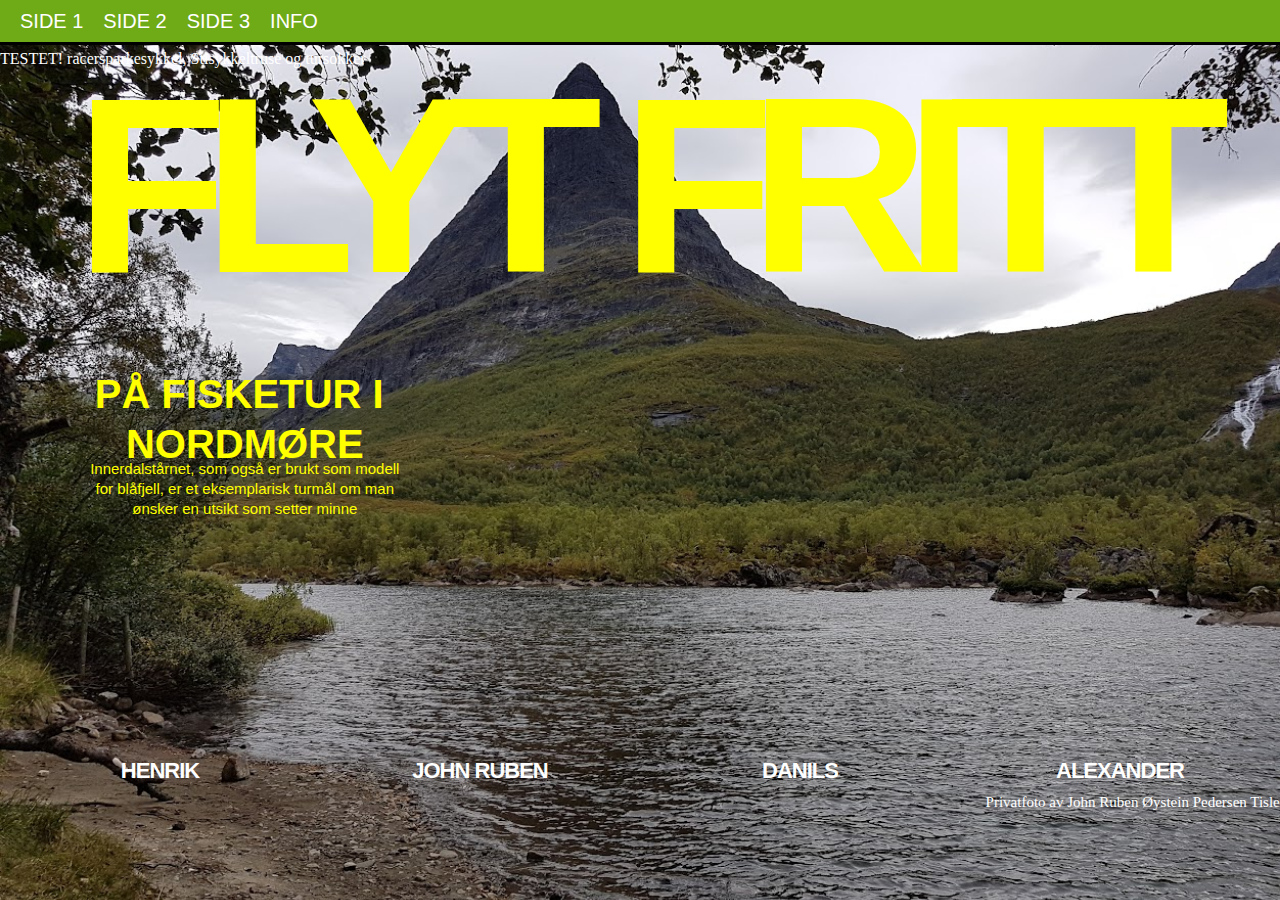
<file: index.html>
<!DOCTYPE html>
<html lang="en">
<head>
    <meta charset="UTF-8">
    <meta http-equiv="X-UA-Compatible" content="IE=edge">
    <meta name="viewport" content="width=device-width, initial-scale=1.0">
    <title>Document</title>
    <link rel="stylesheet" href="stylesheet.css">
</head>
<header style="margin-bottom: 50px;">
    <div class="navbar"> 
        <div class="navbartxt">
            <a>SIDE 1</a>
            <a href="side2.html">SIDE 2</a>
            <a href="side3.html">SIDE 3</a>
            <a href="omoss.html">INFO</a>
        </div>
    </div>
   
</header>
<body class="body1">
    
<p id="txttop">TESTET! racersparkesykkel, Stisykkeltruse og tursokker</p>
<div><h1 id="tittel">FLYT FRITT</h1></div>
<div id="Side"><a href="side2.html" style="color: yellow; text-decoration: none; background-color: none;"><p><b>PÅ FISKETUR I NORDMØRE</b></p></a>
<p id="foto">
    Innerdalstårnet, som også er brukt som modell for blåfjell, er et eksemplarisk turmål om man ønsker en utsikt som setter minne
</p>
</div>

<footer class="row">
    <div class="tooltip"><a href="omoss.html" class="Link"><h2>HENRIK</h2></a><p class="tooltiptext">Henrik Fryjordet Wiik<br>s374951<br>Email: s374951@oslomet.no</p></div>
    <div class="tooltip"><a href="omoss.html" class="Link"><h2>JOHN RUBEN</h2></a><p class="tooltiptext">John Ruben Øystein Pedersen Tislevoll<br>s374941<br>Email: s374941@oslomet.no</p></div>
    <div class="tooltip"><a href="omoss.html" class="Link"><h2>DANILS</h2></a><p class="tooltiptext">Danils Trofimovs<br>s374922<br>Email: s374922@oslomet.no</p></div>
    <div class="tooltip"><a href="omoss.html" class="Link"><h2>ALEXANDER</h2></a><p class="tooltiptext">Alexander Paulsen<br>s364573<br>Email: s364573@oslomet.no</p></div>
    <p id="FT">Privatfoto av John Ruben Øystein Pedersen Tislevoll</p>
</footer>
</body>

</html>
</file>
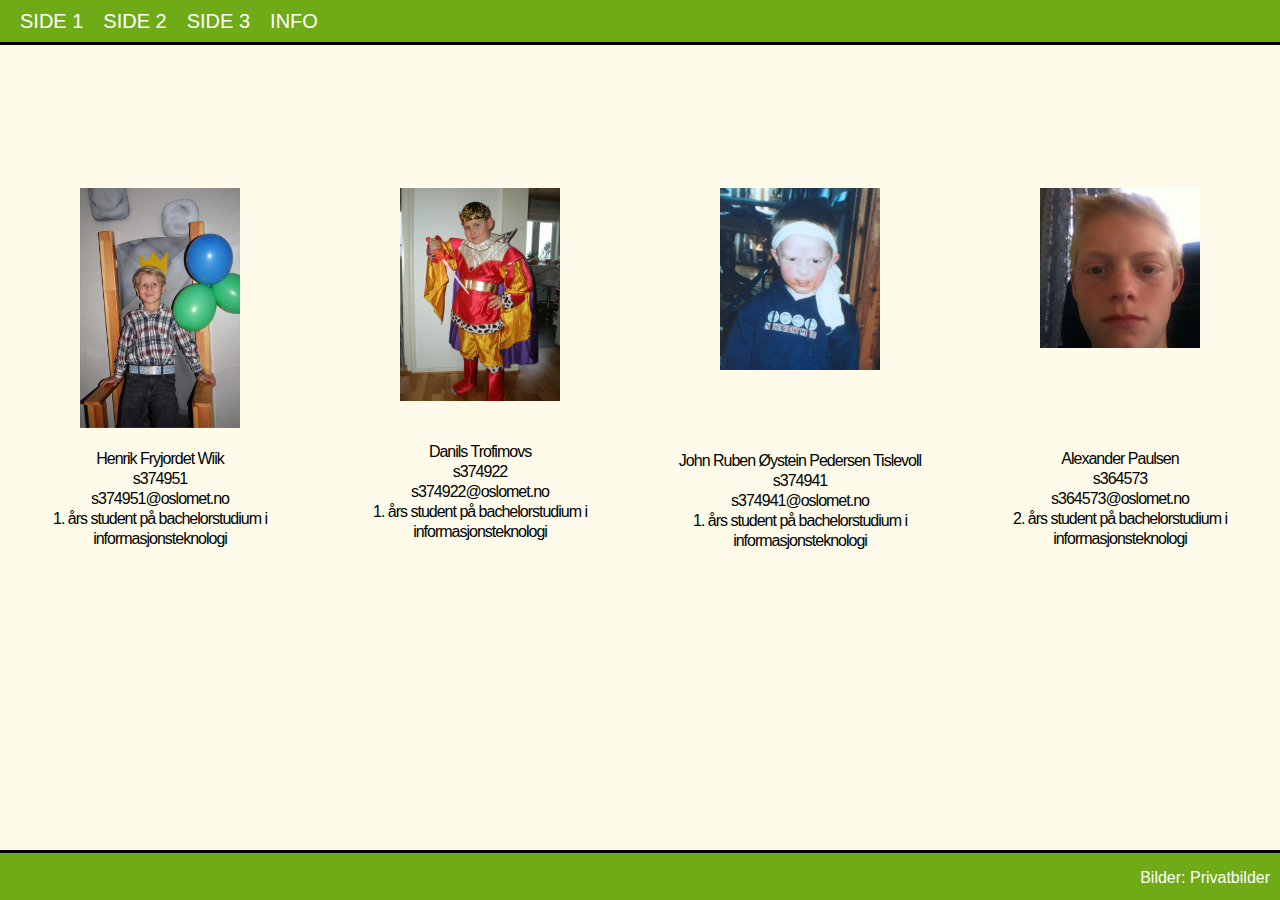
<file: omoss.html>
<!DOCTYPE html>
<html lang="en">
<head>
    <meta charset="UTF-8">
    <meta http-equiv="X-UA-Compatible" content="IE=edge">
    <meta name="viewport" content="width=device-width, initial-scale=1.0">
    <title>Document</title>
    <link rel="stylesheet" href="stylesheet.css">
</head>
<header style="margin-top: 0px;">
    <div class="navbar"> 
        <div class="navbartxt">
            <a href="index.html">SIDE 1</a>
            <a href="side2.html">SIDE 2</a>
            <a href="side3.html">SIDE 3</a>
            <a>INFO</a>
        </div>
    </div>
   
</header>
<body class="body2" style="background-color: #fefbea;">
    <div class="column"><img class="profilbilde" src="bilder/H.jpg" alt="Henrik"><br><p>Henrik Fryjordet Wiik<br>s374951<br> s374951@oslomet.no <br>1. års student på bachelorstudium i informasjonsteknologi</p></div>
    <div class="column"><img class="profilbilde" src="bilder/D.jpg" alt="Daniel"><br><br><p>Danils Trofimovs<br>s374922<br>s374922@oslomet.no <br>1. års student på bachelorstudium i informasjonsteknologi</p></div>
    <div class="column"><img class="profilbilde" src="bilder/Ø.jpg" alt="Øystein"><br><br><br><br><p>John Ruben Øystein Pedersen Tislevoll<br>s374941<br>s374941@oslomet.no <br>1. års student på bachelorstudium i informasjonsteknologi</p></div>
    <div class="column"><img class="profilbilde" src="bilder/A.png" alt="Alexander"><br><br><br><br><br><p>Alexander Paulsen<br>s364573<br>s364573@oslomet.no <br>2. års student på bachelorstudium i informasjonsteknologi</p></div>
<footer class="InfoB">
    <p style="color: white; padding-right: 10px; ">Bilder: Privatbilder</p>
</footer>
</body>
</html>
</file>
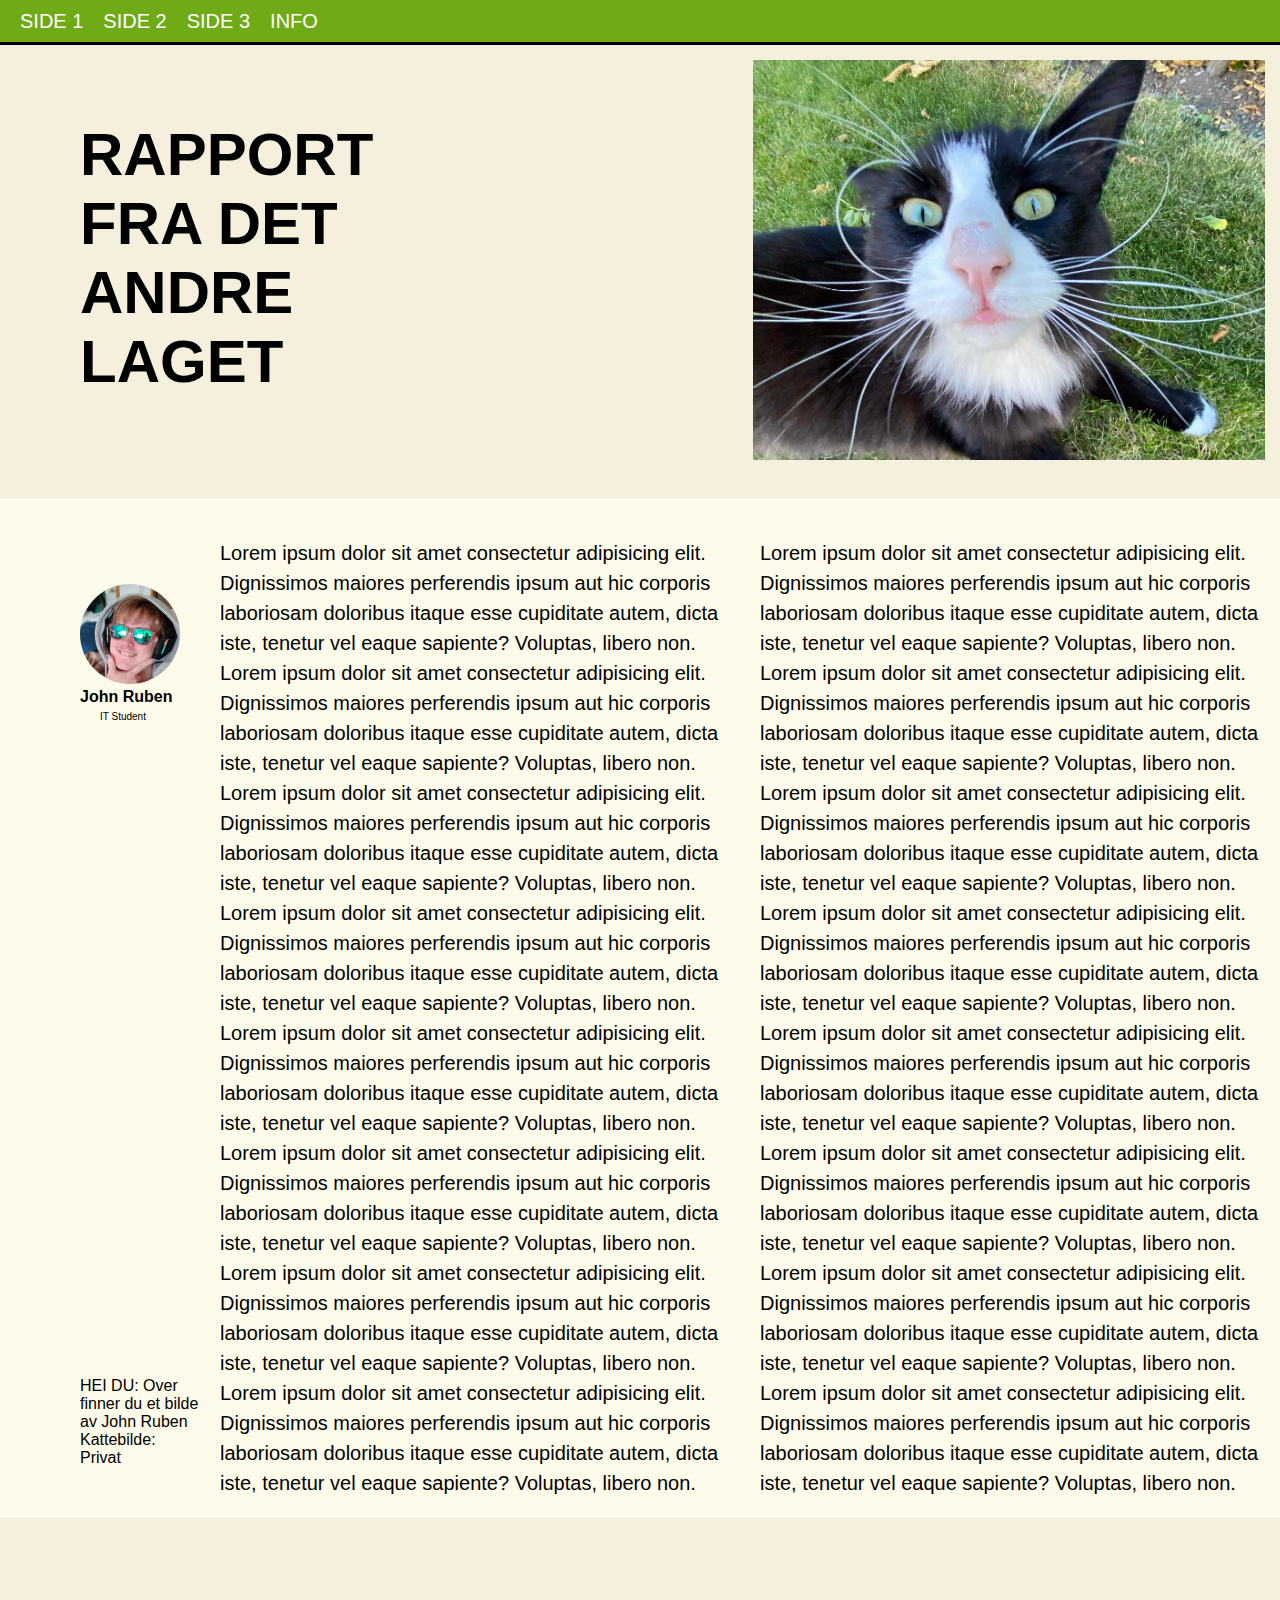
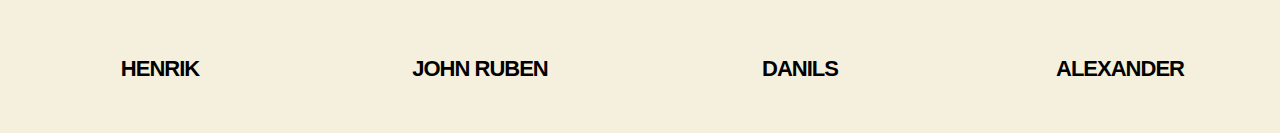
<file: side3.html>
<!DOCTYPE html>
<html lang="en">
<head>
    <meta charset="UTF-8">
    <meta http-equiv="X-UA-Compatible" content="IE=edge">
    <meta name="viewport" content="width=device-width, initial-scale=1.0">
    <title>Document</title>
    <link rel="stylesheet" href="stylesheet.css">
    
</head>
<header>
    <div class="navbar"> 
    <div class="navbartxt">
        <a href="index.html">SIDE 1</a>
        <a href="side2.html">SIDE 2</a>
        <a>SIDE 3</a>
        <a href="omoss.html">INFO</a>
    </div>
</div>
</header>
<body class="body2">
    <div class="row">
        <div class="box">
            <div class="offset">
                <h1>RAPPORT FRA DET ANDRE LAGET</h1>
            </div>
                
        </div>
        <div class="kittyimg">
            <img src="bilder/Cat.png" alt="hunder" width="auto" height="400">
            <p></p>
        </div>
    </div>
    <div class="row">
        <div class="side">
            <div class="offset">
                <p><img src="bilder/Profil.jpg" id="sirkelB" alt="John Ruben" width="100" height="100"> 
                    <br><b>John Ruben</b><br><span style="font-size: 10px; padding-left: 20px;">IT Student</span></p>
                
                
            </div>
            <div class="bottom">
                
                    <p><bold>HEI DU:</bold> Over finner du et bilde av John Ruben <br>Kattebilde: Privat</p>
                
            </div>
            
        </div>
        <div class="side3main">
            <p>
                Lorem ipsum dolor sit amet consectetur adipisicing elit. 
                Dignissimos maiores perferendis ipsum aut hic corporis laboriosam doloribus itaque esse cupiditate autem, 
                dicta iste, tenetur vel eaque sapiente? Voluptas, libero non.
                Lorem ipsum dolor sit amet consectetur adipisicing elit. 
                Dignissimos maiores perferendis ipsum aut hic corporis laboriosam doloribus itaque esse cupiditate autem, 
                dicta iste, tenetur vel eaque sapiente? Voluptas, libero non.
                Lorem ipsum dolor sit amet consectetur adipisicing elit. 
                Dignissimos maiores perferendis ipsum aut hic corporis laboriosam doloribus itaque esse cupiditate autem, 
                dicta iste, tenetur vel eaque sapiente? Voluptas, libero non.
                Lorem ipsum dolor sit amet consectetur adipisicing elit. 
                Dignissimos maiores perferendis ipsum aut hic corporis laboriosam doloribus itaque esse cupiditate autem, 
                dicta iste, tenetur vel eaque sapiente? Voluptas, libero non.
                Lorem ipsum dolor sit amet consectetur adipisicing elit. 
                Dignissimos maiores perferendis ipsum aut hic corporis laboriosam doloribus itaque esse cupiditate autem, 
                dicta iste, tenetur vel eaque sapiente? Voluptas, libero non.
                Lorem ipsum dolor sit amet consectetur adipisicing elit. 
                Dignissimos maiores perferendis ipsum aut hic corporis laboriosam doloribus itaque esse cupiditate autem, 
                dicta iste, tenetur vel eaque sapiente? Voluptas, libero non.
                Lorem ipsum dolor sit amet consectetur adipisicing elit. 
                Dignissimos maiores perferendis ipsum aut hic corporis laboriosam doloribus itaque esse cupiditate autem, 
                dicta iste, tenetur vel eaque sapiente? Voluptas, libero non.
                Lorem ipsum dolor sit amet consectetur adipisicing elit. 
                Dignissimos maiores perferendis ipsum aut hic corporis laboriosam doloribus itaque esse cupiditate autem, 
                dicta iste, tenetur vel eaque sapiente? Voluptas, libero non.
            </p>
        </div>
        <div class="side3main">
            <p>
                Lorem ipsum dolor sit amet consectetur adipisicing elit. 
                Dignissimos maiores perferendis ipsum aut hic corporis laboriosam doloribus itaque esse cupiditate autem, 
                dicta iste, tenetur vel eaque sapiente? Voluptas, libero non.
                Lorem ipsum dolor sit amet consectetur adipisicing elit. 
                Dignissimos maiores perferendis ipsum aut hic corporis laboriosam doloribus itaque esse cupiditate autem, 
                dicta iste, tenetur vel eaque sapiente? Voluptas, libero non.
                Lorem ipsum dolor sit amet consectetur adipisicing elit. 
                Dignissimos maiores perferendis ipsum aut hic corporis laboriosam doloribus itaque esse cupiditate autem, 
                dicta iste, tenetur vel eaque sapiente? Voluptas, libero non.
                Lorem ipsum dolor sit amet consectetur adipisicing elit. 
                Dignissimos maiores perferendis ipsum aut hic corporis laboriosam doloribus itaque esse cupiditate autem, 
                dicta iste, tenetur vel eaque sapiente? Voluptas, libero non.
                Lorem ipsum dolor sit amet consectetur adipisicing elit. 
                Dignissimos maiores perferendis ipsum aut hic corporis laboriosam doloribus itaque esse cupiditate autem, 
                dicta iste, tenetur vel eaque sapiente? Voluptas, libero non.
                Lorem ipsum dolor sit amet consectetur adipisicing elit. 
                Dignissimos maiores perferendis ipsum aut hic corporis laboriosam doloribus itaque esse cupiditate autem, 
                dicta iste, tenetur vel eaque sapiente? Voluptas, libero non.
                Lorem ipsum dolor sit amet consectetur adipisicing elit. 
                Dignissimos maiores perferendis ipsum aut hic corporis laboriosam doloribus itaque esse cupiditate autem, 
                dicta iste, tenetur vel eaque sapiente? Voluptas, libero non.
                Lorem ipsum dolor sit amet consectetur adipisicing elit. 
                Dignissimos maiores perferendis ipsum aut hic corporis laboriosam doloribus itaque esse cupiditate autem, 
                dicta iste, tenetur vel eaque sapiente? Voluptas, libero non.
            </p>
        </div>
    </div>
    <footer class="row">
        <div class="tooltip"><a href="omoss.html" class="Link2"><h2>HENRIK</h2></a><p class="tooltiptext">Henrik Fryjordet Wiik<br>s374951<br>s374951@oslomet.no</p></div>
        <div class="tooltip"><a href="omoss.html" class="Link2"><h2>JOHN RUBEN</h2></a><p class="tooltiptext">John Ruben Øystein Pedersen Tislevoll<br>s374941<br>Email: s374941@oslomet.no</p></div>
        <div class="tooltip"><a href="omoss.html" class="Link2"><h2>DANILS</h2></a><p class="tooltiptext">Danils Trofimovs<br>s374922<br>Email: s374922@oslomet.no</p></div>
        <div class="tooltip"><a href="omoss.html" class="Link2"><h2>ALEXANDER</h2></a><p class="tooltiptext">Alexander Paulsen<br>s364573<br>Email: s364573@oslomet.no</p></div>        
    </footer>
</body>
</html>
</file>
<file: stylesheet.css>
* {
    box-sizing: border-box;
}

.body1{
    background-image: url('bilder/fjell.jpg');
    background-repeat: no-repeat;
    background-size: cover;
    margin: 0px;
}
.body2 {
    font-family: Arial, Helvetica, sans-serif;
    margin:60px 0 40px 0;
    background-color: #f5f0de;
}
.navbar {
    overflow: hidden;
    background-color: #6faa17;
    position: fixed;
    width: 100%;
    top: 0;
    margin: 0%;
    height: 45px;
    border-style: hidden hidden solid hidden;
  }

  .navbar a {
    float: left;
    display: block;
    color: white;
    text-align: center;
    padding-left: 10px;
    text-decoration: none;
    margin: 0%;
    font-family:  Arial, Helvetica, sans-serif;
  }
 
  .navbartxt{
    float: left;
    display: block;
    color: white;
    text-align: center;
    text-decoration: none;
    padding-top: 10px;
    margin: 0%;
    font-size: 20px;
  }
 
  .navbartxt a{
   padding-left: 20px;
  }
 
  .navbar a.right {
    float: none;
  }
 
  .navbar a:hover {
    color: black;
  }
  .InfoB {
    overflow: hidden;
    background-color: #6faa17;
    position: fixed;
    width: 100%;
    bottom: 0;
    margin: 0%;
    height: 50px;
    border-style: solid hidden hidden hidden;
    text-align: right;
  }
#tittel{
    font-size: 250px;
    color: yellow;
    font-family: sans-serif, "Montserrat";
    margin: 0%;
    text-align: center;
    margin-top: -2%;
    letter-spacing: -25px;
}
#txttop{
    color: white;
    margin: 0;
}
#Side{
    width: 400px;
    height: 250px;
    border-radius: 30px;
    text-align: center;
    line-height: 50px;
    color: yellow;
    font-size: 40px;
    overflow-wrap: break-word;
    padding-left: 7%;
    font-family: sans-serif, "Montserrat";
}
#foto{
    position: relative;
    top: -20%;
    font-size: 15px;
    font-family: sans-serif;
    line-height: 20px;
}

.row {
    display: -ms-flexbox;
    display: flex;
    -ms-flex-wrap: wrap;
    flex-wrap: wrap;
}
.side-main {
    -ms-flex: 15%;
    flex: 0.5%;
    background-color: #fefbea;
}

.side {
    -ms-flex: 15%;
    flex: 0.5%;
    background-color: #fefbea;
    padding: 20px;
}

.main {
    -ms-flex: 50%;
    flex: 50%;
    background-color: #fefbea;
    padding: 20px 20px 100px 20px;
    text-align: left;
    font-size: 20px;
    line-height: 30px;
}

.sidenav2 {

    top: 319px;
    left: 10px;
    bottom: 11%;
    overflow-x: hidden;
    margin: 2px;
    font-size: 20px;
    line-height: 30px;
    height: auto;
}

footer{
    position: relative;
}
.column{
    float: left;
    width: 25%;
    color: black;
    margin-top: 10%;
    line-height: 20px;
    text-align: center;
    font-family: sans-serif, "Montserrat";
    letter-spacing: -1px;
}
h2{
    font-size: 22px;
    font-family: sans-serif, "Montserrat";
}

h3{
    font-size: 22px;
    font-family: sans-serif, "Montserrat";
    color: black;
}

#ns {
    position: absolute;
    left: 1%;
    top: 20%;
    color: aqua;
    font-size: 20px;
}

#fs{
    position: relative;
    left: 0;
    color: black;
    font-size: 20px;
}

#FT{
    position: relative;
    left: 77%;
    margin: 0;
    color: white;
    font-size: 15px;
}

/*tooltip hentet og endret fra w3school*/
.tooltip {
    position: relative;
    display: inline-block;
    /*float: left;*/
    width: 25%;
    color: white;
    margin-top: 10%;
    line-height: 10px;
    text-align: center;
    font-family: sans-serif, "Montserrat";
    letter-spacing: -1px;        
}

.tooltip .tooltiptext {
    visibility: hidden;
    text-align: center;
    position: absolute;
    background-color: rgb(58, 55, 55);
    width: 50%;
    margin-left: /*Legg inn 50%av width her*/25%;
    bottom: 75%;
    padding: 15px;
    border-radius: 5px;
    line-height: 20px;

}

.tooltip:hover .tooltiptext{
    visibility: visible;
}

.box{
    width: 35%;
    background-color: #f5f0de;
    padding: 20px;
    font-size:30px;
}
.kittyimg {
    -ms-flex: 60%;
    flex: 60%;
    padding: 0px 15px 10px 0px ;
    text-align: right;
    font-size: 20px;
    line-height: 30px;
}
    

.side3main{
    -ms-flex: 40%;
    flex: 40%;
    background-color: #fefbea;
    padding: 20px 20px 0px 20px;
    text-align: left;
    font-size: 20px;
    line-height: 30px;
}


.offset{
    margin-left: 60px;
}

.bottom{

    width: 120px;
    position: relative;
        bottom: -65%;
        left: 60px;
}
.profilbilde{
    width: 50%;
}

.Link{
    color: white;
    text-decoration: none;
    background-color: none;
}
.Link2{
    color: black;
    text-decoration: none;
    background-color: none;
}
#sirkelB{
    border-radius: 50%;
    margin-top: 50px;
    line-height: 0px;
}
</file>
